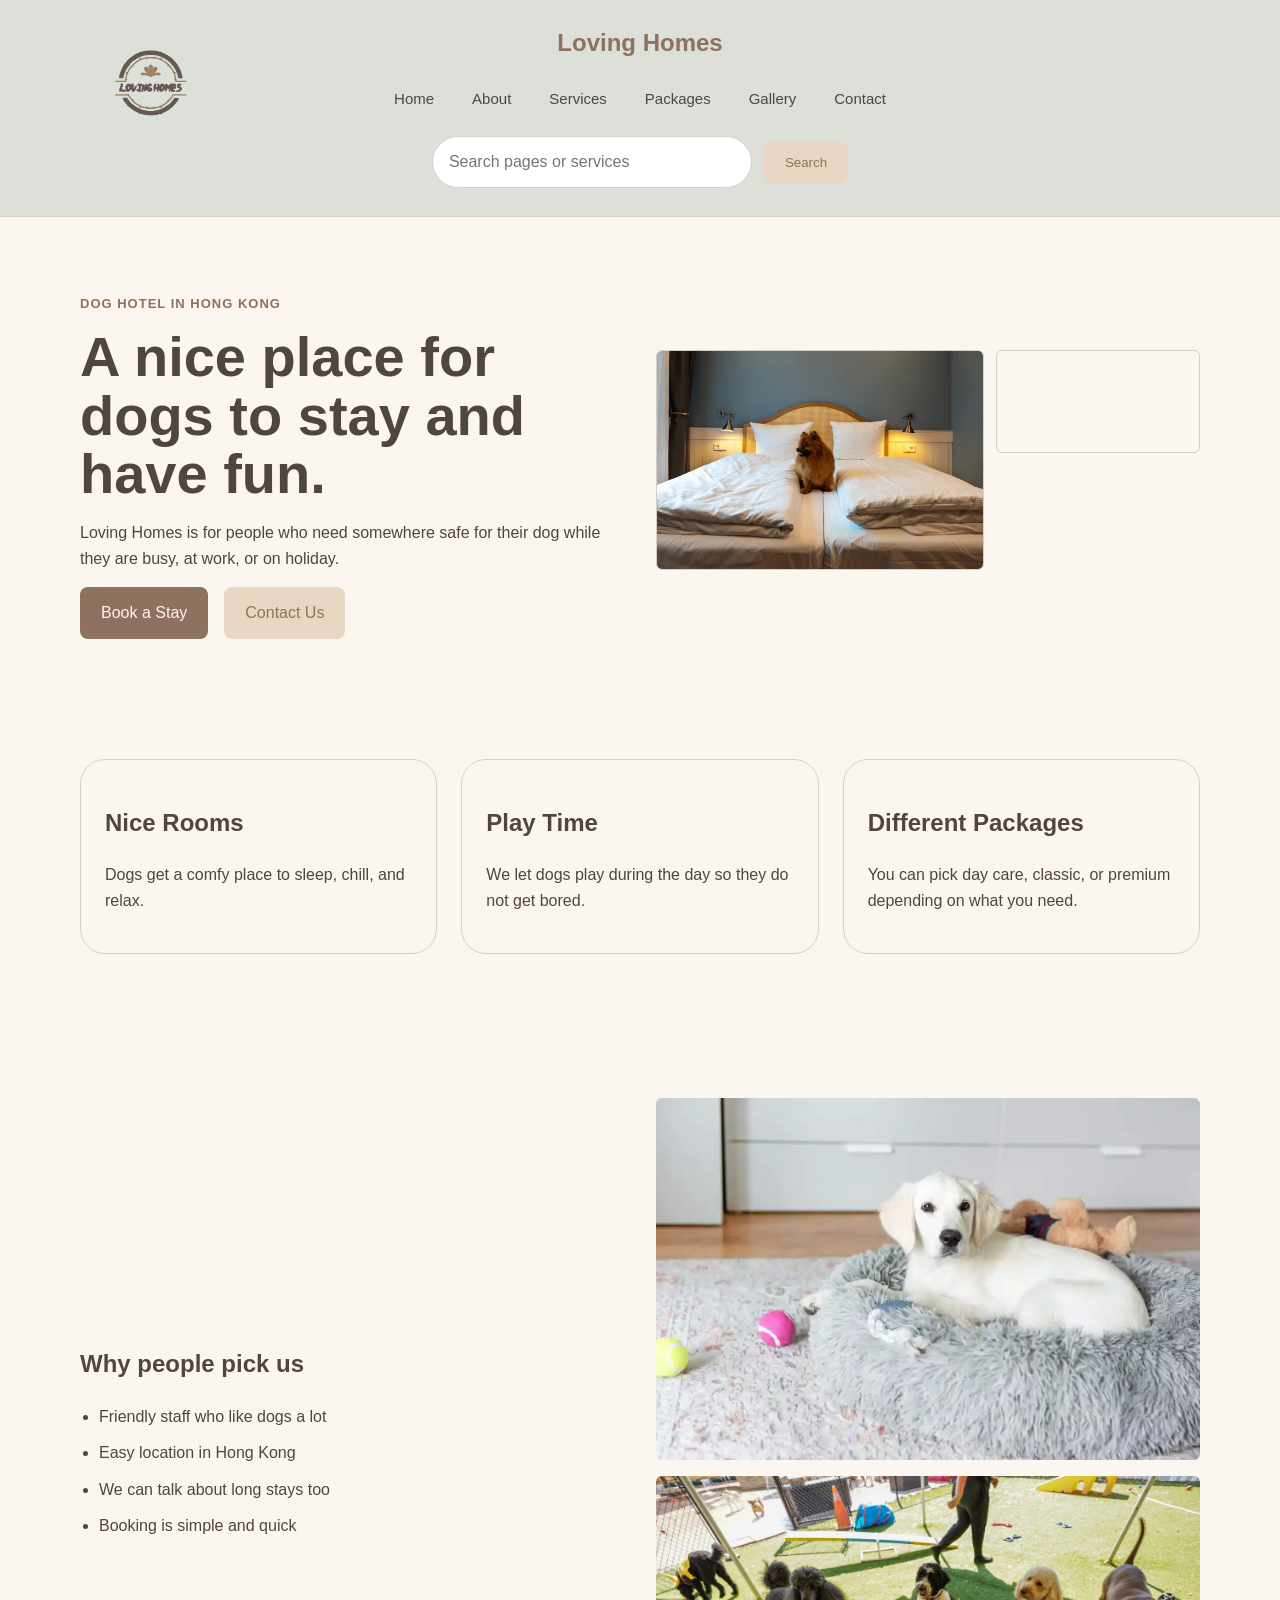
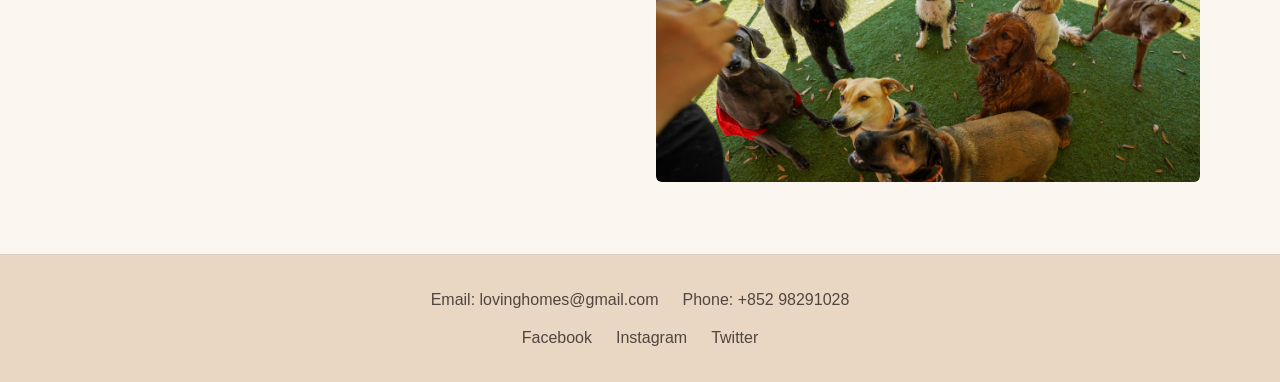
<file: HTML/index.html>
<!DOCTYPE html>
<html lang="en">
<head>
  <meta charset="UTF-8">
  <meta name="viewport" content="width=device-width, initial-scale=1.0">
  <title>Loving Homes</title>
  <link rel="stylesheet" href="../CSS/style.css">
</head>
<body>
  <header class="site-header">
    <div class="container nav-wrap">
      <a class="brand-logo" href="index.html">
        <img src="../Images/logo.svg" alt="Loving Homes logo">
      </a>
      <a class="brand-name" href="index.html">Loving Homes</a>
      <button class="menu-toggle" type="button" aria-label="Open menu">Menu</button>
      <nav class="site-nav">
        <a href="index.html" class="active">Home</a>
        <a href="about.html">About</a>
        <a href="services.html">Services</a>
        <a href="packages.html">Packages</a>
        <a href="#">Gallery</a>
        <a href="contact.html">Contact</a>
      </nav>
      <form class="site-search" id="siteSearch" role="search">
        <label class="sr-only" for="siteSearchInput">Search the site</label>
        <input id="siteSearchInput" name="q" type="search" placeholder="Search pages or services">
        <button class="btn btn-secondary site-search-button" type="submit">Search</button>
        <p class="search-status" aria-live="polite"></p>
      </form>
    </div>
  </header>
  <main>
    <section class="hero">
      <div class="container hero-grid">
        <div class="hero-copy">
          <p class="eyebrow">Dog Hotel in Hong Kong</p>
          <h1>A nice place for dogs to stay and have fun.</h1>
          <p>Loving Homes is for people who need somewhere safe for their dog while they are busy, at work, or on holiday.</p>
          <div class="hero-actions">
            <a class="btn btn-primary" href="packages.html">Book a Stay</a>
            <a class="btn btn-secondary" href="contact.html">Contact Us</a>
          </div>
        </div>
        <div class="hero-media">
          <img src="../Images/hero.jpg" alt="Happy dog relaxing in a bright hotel room">
          <a class="hero-ad-link" href="services.html" aria-label="View services">
            <video autoplay muted loop playsinline aria-label="Loving Homes advertisement video">
              <source src="../ad.mp4" type="video/mp4">
              Your browser does not support the video tag.
            </video>
          </a>
        </div>
      </div>
    </section>
    <section class="intro section">
      <div class="container cards">
        <article class="card">
          <h2>Nice Rooms</h2>
          <p>Dogs get a comfy place to sleep, chill, and relax.</p>
        </article>
        <article class="card">
          <h2>Play Time</h2>
          <p>We let dogs play during the day so they do not get bored.</p>
        </article>
        <article class="card">
          <h2>Different Packages</h2>
          <p>You can pick day care, classic, or premium depending on what you need.</p>
        </article>
      </div>
    </section>
    <section class="section feature-band">
      <div class="container split">
        <div>
          <h2>Why people pick us</h2>
          <ul class="feature-list">
            <li>Friendly staff who like dogs a lot</li>
            <li>Easy location in Hong Kong</li>
            <li>We can talk about long stays too</li>
            <li>Booking is simple and quick</li>
          </ul>
        </div>
        <div class="media-stack">
          <img src="../Images/room1.jpg" alt="Spacious dog room with bedding and toys">
          <img src="../Images/play1.jpg" alt="Dogs playing in a supervised activity area">
        </div>
      </div>
    </section>
  </main>
  <footer class="site-footer">
    <div class="container footer-grid">
      <div class="footer-contact">
        <p>Email: lovinghomes@gmail.com</p>
        <p>Phone: +852 98291028</p>
      </div>
      <div class="footer-social">
        <a href="https://facebook.com/loving_homes" target="_blank">Facebook</a>
        <a href="https://instagram.com/loving_homes" target="_blank">Instagram</a>
        <a href="https://twitter.com/loving_homes" target="_blank">Twitter</a>
      </div>
    </div>
  </footer>
  <script src="../JS/main.js"></script>
</body>
</html>
</file>
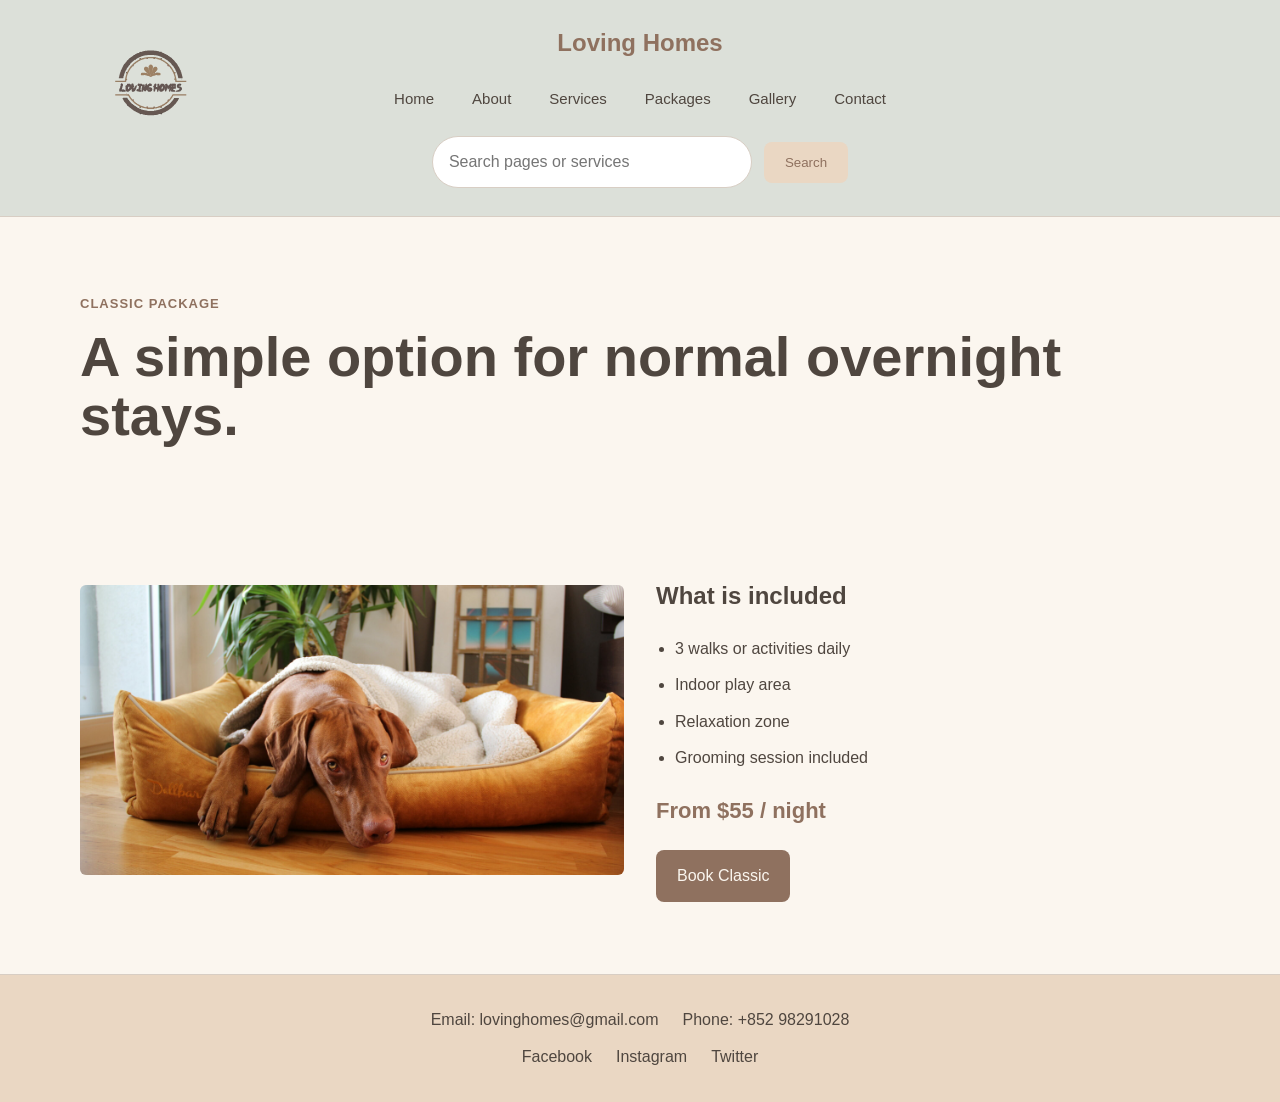
<file: HTML/classic.html>
<!DOCTYPE html>
<html lang="en">
<head>
  <meta charset="UTF-8">
  <meta name="viewport" content="width=device-width, initial-scale=1.0">
  <title>Loving Homes</title>
  <link rel="stylesheet" href="../CSS/style.css">
</head>
<body>
  <header class="site-header">
    <div class="container nav-wrap">
      <a class="brand-logo" href="index.html">
        <img src="../Images/logo.svg" alt="Loving Homes logo">
      </a>
      <a class="brand-name" href="index.html">Loving Homes</a>
      <button class="menu-toggle" type="button" aria-label="Open menu">Menu</button>
      <nav class="site-nav">
        <a href="index.html">Home</a>
        <a href="about.html">About</a>
        <a href="services.html">Services</a>
        <a href="packages.html">Packages</a>
        <a href="#">Gallery</a>
        <a href="contact.html">Contact</a>
      </nav>
      <form class="site-search" id="siteSearch" role="search">
        <label class="sr-only" for="siteSearchInput">Search the site</label>
        <input id="siteSearchInput" name="q" type="search" placeholder="Search pages or services">
        <button class="btn btn-secondary site-search-button" type="submit">Search</button>
        <p class="search-status" aria-live="polite"></p>
      </form>
    </div>
  </header>
  <main class="page-main">
    <section class="page-banner">
      <div class="container">
        <p class="eyebrow">Classic Package</p>
        <h1>A simple option for normal overnight stays.</h1>
      </div>
    </section>
    <section class="section">
      <div class="container split reverse-mobile">
        <div>
          <img src="../Images/classic-room.jpg" alt="Classic dog room with clean sleeping area">
        </div>
        <div>
          <h2>What is included</h2>
          <ul class="feature-list">
            <li>3 walks or activities daily</li>
            <li>Indoor play area</li>
            <li>Relaxation zone</li>
            <li>Grooming session included</li>
          </ul>
          <p class="price big-price">From $55 / night</p>
          <a class="btn btn-primary" href="contact.html">Book Classic</a>
        </div>
      </div>
    </section>
  </main>
  <footer class="site-footer">
    <div class="container footer-grid">
      <div class="footer-contact">
        <p>Email: lovinghomes@gmail.com</p>
        <p>Phone: +852 98291028</p>
      </div>
      <div class="footer-social">
        <a href="https://facebook.com/loving_homes" target="_blank">Facebook</a>
        <a href="https://instagram.com/loving_homes" target="_blank">Instagram</a>
        <a href="https://twitter.com/loving_homes" target="_blank">Twitter</a>
      </div>
    </div>
  </footer>
  <script src="../JS/main.js"></script>
</body>
</html>
</file>
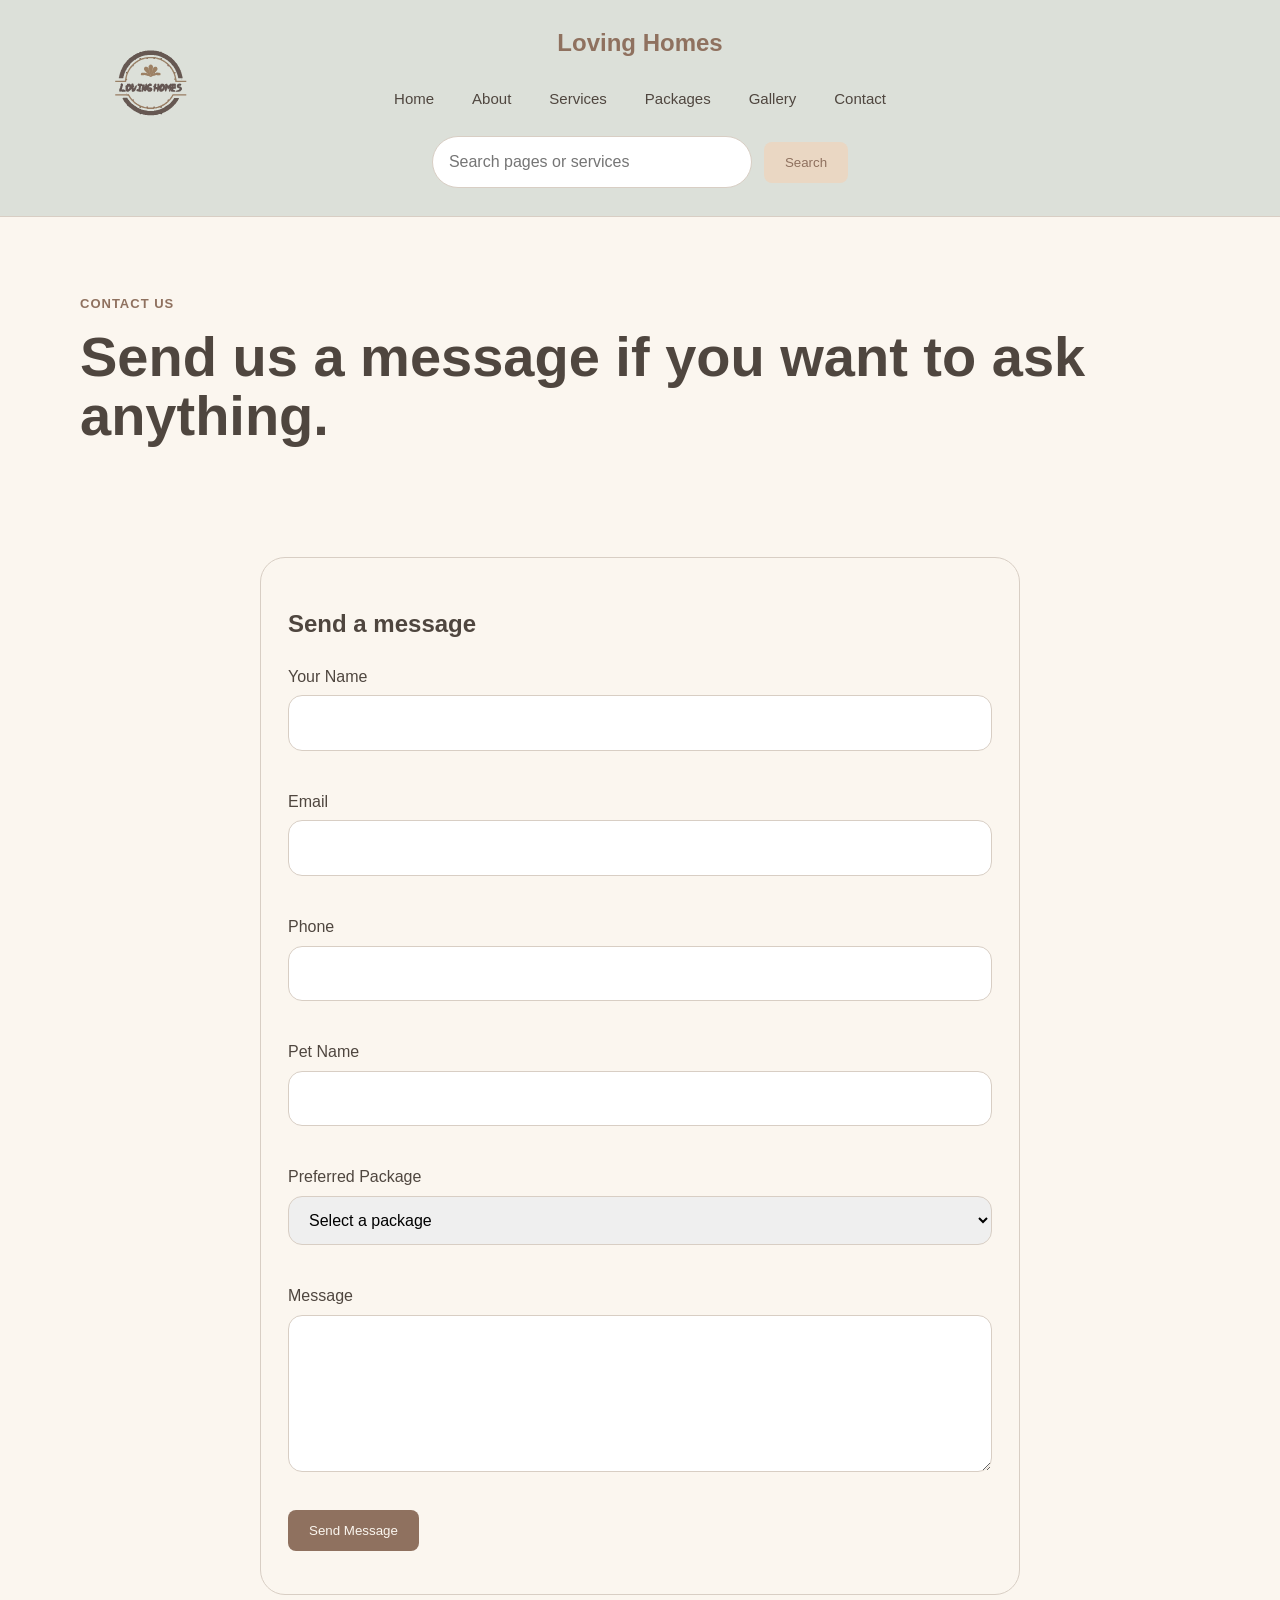
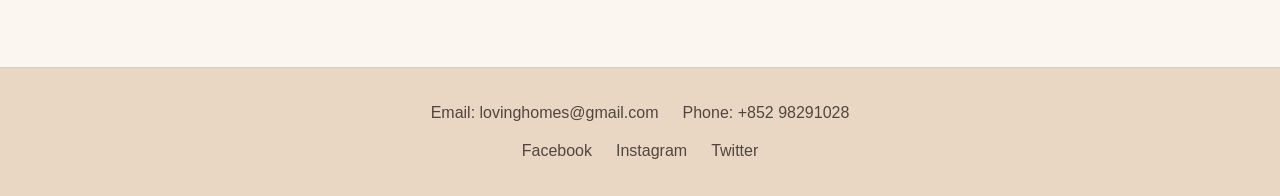
<file: HTML/contact.html>
<!DOCTYPE html>
<html lang="en">
<head>
  <meta charset="UTF-8">
  <meta name="viewport" content="width=device-width, initial-scale=1.0">
  <title>Loving Homes</title>
  <link rel="stylesheet" href="../CSS/style.css">
</head>
<body>
  <header class="site-header">
    <div class="container nav-wrap">
      <a class="brand-logo" href="index.html">
        <img src="../Images/logo.svg" alt="Loving Homes logo">
      </a>
      <a class="brand-name" href="index.html">Loving Homes</a>
      <button class="menu-toggle" type="button" aria-label="Open menu">Menu</button>
      <nav class="site-nav">
        <a href="index.html">Home</a>
        <a href="about.html">About</a>
        <a href="services.html">Services</a>
        <a href="packages.html">Packages</a>
        <a href="#">Gallery</a>
        <a href="contact.html" class="active">Contact</a>
      </nav>
      <form class="site-search" id="siteSearch" role="search">
        <label class="sr-only" for="siteSearchInput">Search the site</label>
        <input id="siteSearchInput" name="q" type="search" placeholder="Search pages or services">
        <button class="btn btn-secondary site-search-button" type="submit">Search</button>
        <p class="search-status" aria-live="polite"></p>
      </form>
    </div>
  </header>
  <main class="page-main">
    <section class="page-banner">
      <div class="container">
        <p class="eyebrow">Contact Us</p>
        <h1>Send us a message if you want to ask anything.</h1>
      </div>
    </section>
    <section class="section">
      <div class="container contact-grid">
        <form id="contactForm" class="contact-form" novalidate>
          <h2>Send a message</h2>
          <div class="form-row">
            <label for="name">Your Name</label>
            <input type="text" id="name" name="name" required>
            <small class="error-message"></small>
          </div>
          <div class="form-row">
            <label for="email">Email</label>
            <input type="email" id="email" name="email" required>
            <small class="error-message"></small>
          </div>
          <div class="form-row">
            <label for="phone">Phone</label>
            <input type="tel" id="phone" name="phone" required>
            <small class="error-message"></small>
          </div>
          <div class="form-row">
            <label for="petName">Pet Name</label>
            <input type="text" id="petName" name="petName" required>
            <small class="error-message"></small>
          </div>
          <div class="form-row">
            <label for="package">Preferred Package</label>
            <select id="package" name="package" required>
              <option value="">Select a package</option>
              <option value="premium">Premium</option>
              <option value="classic">Classic</option>
              <option value="daycare">Day Care</option>
              <option value="custom">Custom Long Stay</option>
            </select>
            <small class="error-message"></small>
          </div>
          <div class="form-row">
            <label for="message">Message</label>
            <textarea id="message" name="message" rows="5" required></textarea>
            <small class="error-message"></small>
          </div>
          <button class="btn btn-primary" type="submit">Send Message</button>
          <p id="formStatus" class="form-status" aria-live="polite"></p>
        </form>
      </div>
    </section>
  </main>
  <footer class="site-footer">
    <div class="container footer-grid">
      <div class="footer-contact">
        <p>Email: lovinghomes@gmail.com</p>
        <p>Phone: +852 98291028</p>
      </div>
      <div class="footer-social">
        <a href="https://facebook.com/loving_homes" target="_blank">Facebook</a>
        <a href="https://instagram.com/loving_homes" target="_blank">Instagram</a>
        <a href="https://twitter.com/loving_homes" target="_blank">Twitter</a>
      </div>
    </div>
  </footer>
  <script src="../JS/main.js"></script>
</body>
</html>
</file>
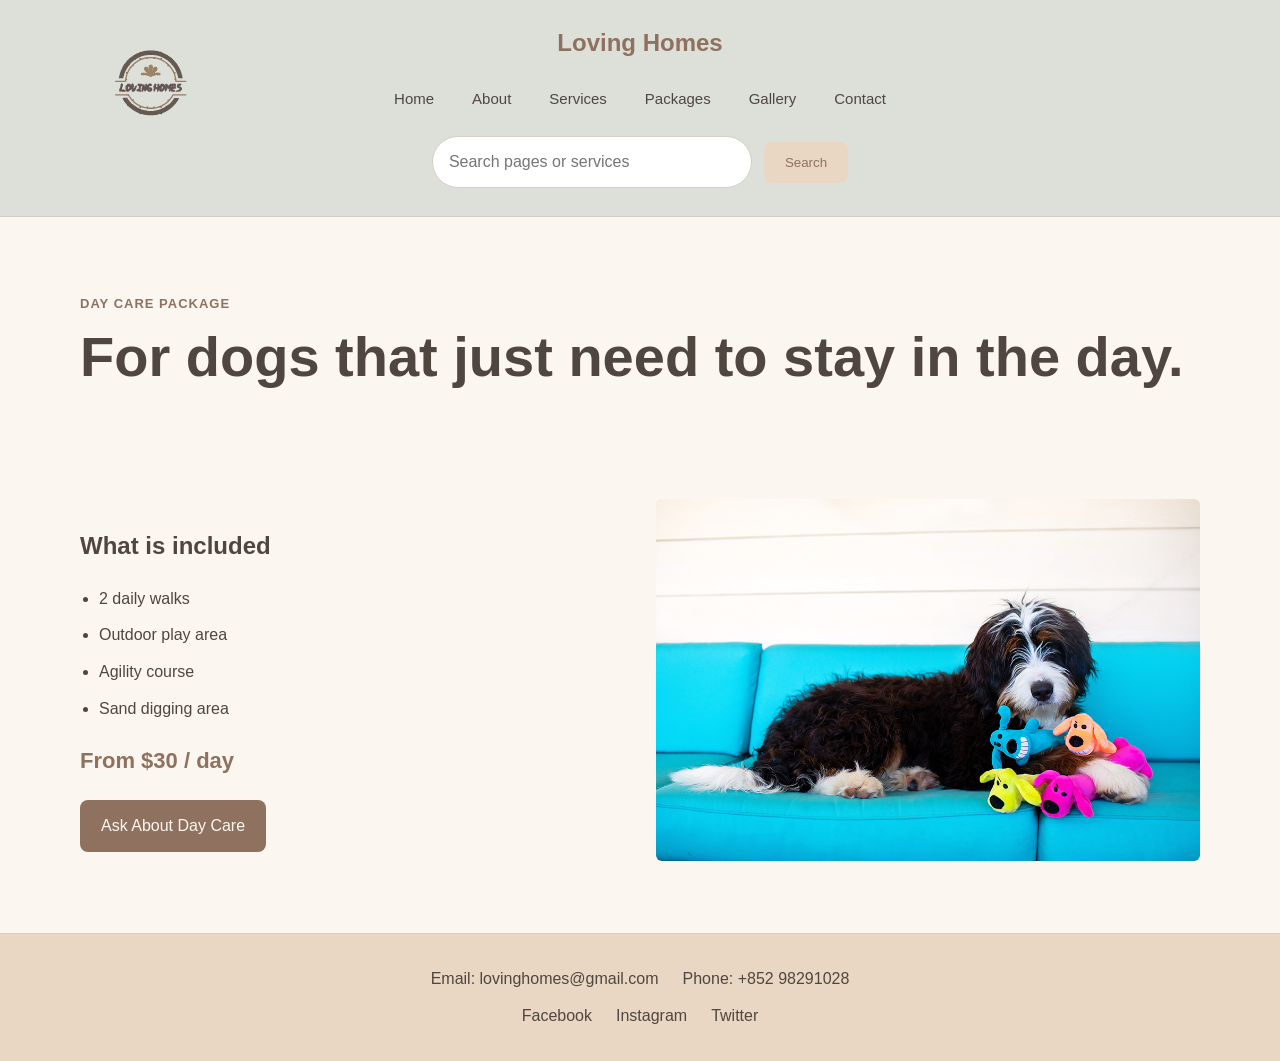
<file: HTML/day.html>
<!DOCTYPE html>
<html lang="en">
<head>
  <meta charset="UTF-8">
  <meta name="viewport" content="width=device-width, initial-scale=1.0">
  <title>Loving Homes</title>
  <link rel="stylesheet" href="../CSS/style.css">
</head>
<body>
  <header class="site-header">
    <div class="container nav-wrap">
      <a class="brand-logo" href="index.html">
        <img src="../Images/logo.svg" alt="Loving Homes logo">
      </a>
      <a class="brand-name" href="index.html">Loving Homes</a>
      <button class="menu-toggle" type="button" aria-label="Open menu">Menu</button>
      <nav class="site-nav">
        <a href="index.html">Home</a>
        <a href="about.html">About</a>
        <a href="services.html">Services</a>
        <a href="packages.html">Packages</a>
        <a href="#">Gallery</a>
        <a href="contact.html">Contact</a>
      </nav>
      <form class="site-search" id="siteSearch" role="search">
        <label class="sr-only" for="siteSearchInput">Search the site</label>
        <input id="siteSearchInput" name="q" type="search" placeholder="Search pages or services">
        <button class="btn btn-secondary site-search-button" type="submit">Search</button>
        <p class="search-status" aria-live="polite"></p>
      </form>
    </div>
  </header>
  <main class="page-main">
    <section class="page-banner">
      <div class="container">
        <p class="eyebrow">Day Care Package</p>
        <h1>For dogs that just need to stay in the day.</h1>
      </div>
    </section>
    <section class="section">
      <div class="container split">
        <div>
          <h2>What is included</h2>
          <ul class="feature-list">
            <li>2 daily walks</li>
            <li>Outdoor play area</li>
            <li>Agility course</li>
            <li>Sand digging area</li>
          </ul>
          <p class="price big-price">From $30 / day</p>
          <a class="btn btn-primary" href="contact.html">Ask About Day Care</a>
        </div>
        <div>
          <img src="../Images/daycare.png" alt="Dog enjoying supervised daytime play">
        </div>
      </div>
    </section>
  </main>
  <footer class="site-footer">
    <div class="container footer-grid">
      <div class="footer-contact">
        <p>Email: lovinghomes@gmail.com</p>
        <p>Phone: +852 98291028</p>
      </div>
      <div class="footer-social">
        <a href="https://facebook.com/loving_homes" target="_blank">Facebook</a>
        <a href="https://instagram.com/loving_homes" target="_blank">Instagram</a>
        <a href="https://twitter.com/loving_homes" target="_blank">Twitter</a>
      </div>
    </div>
  </footer>
  <script src="../JS/main.js"></script>
</body>
</html>
</file>
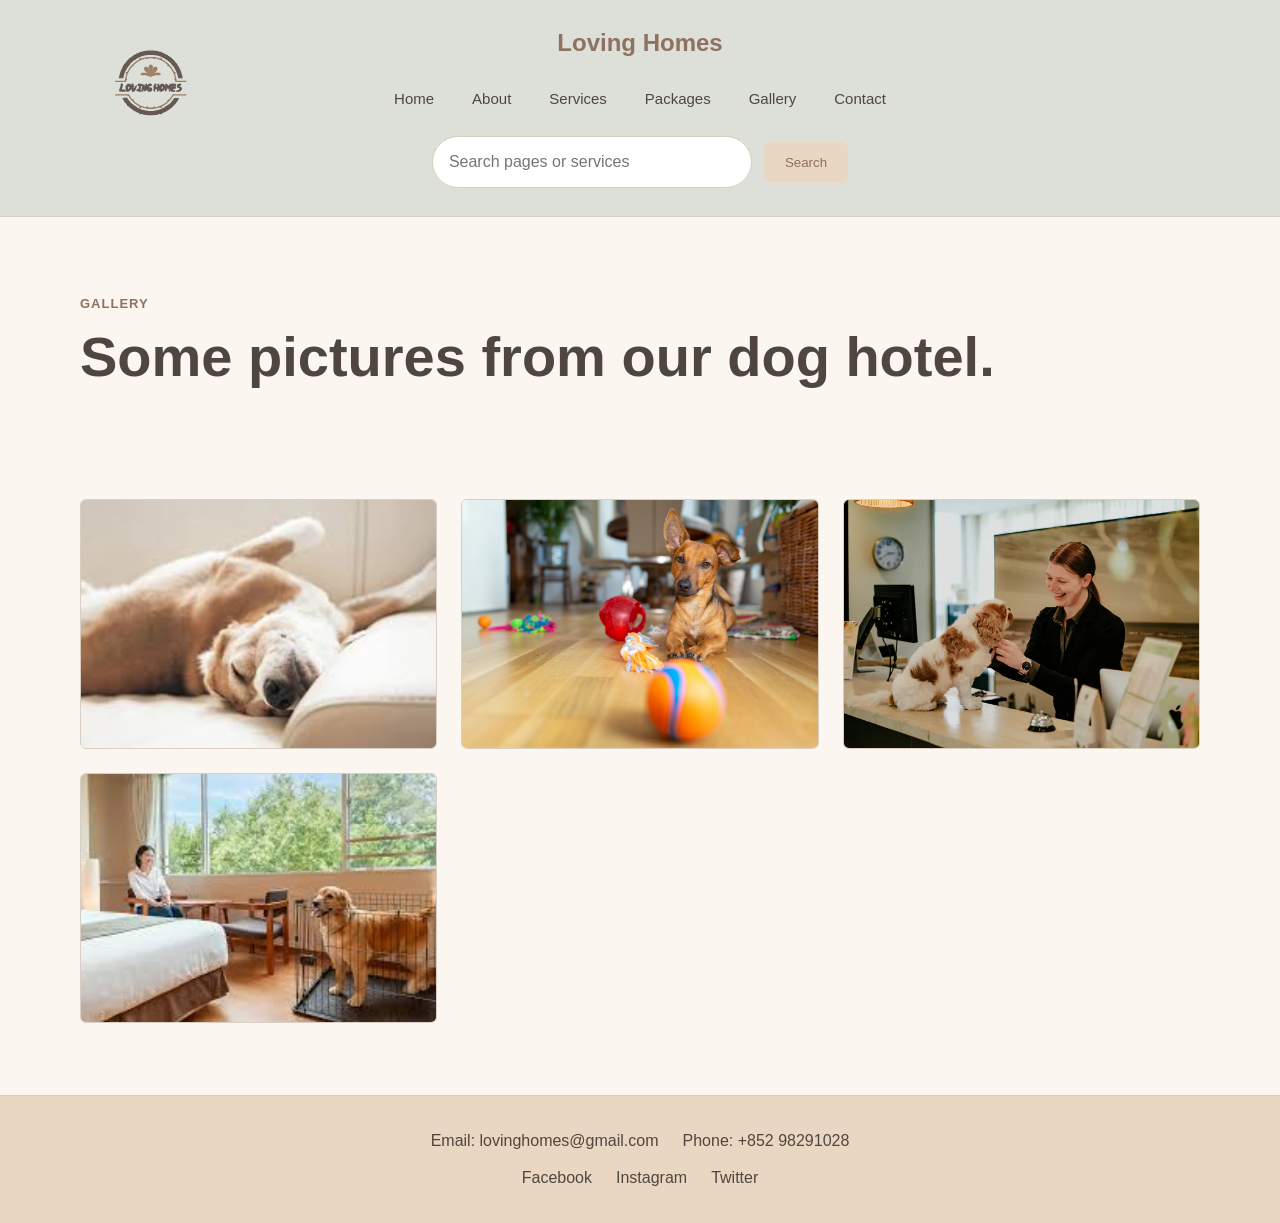
<file: HTML/gallery.html>
<!DOCTYPE html>
<html lang="en">
<head>
  <meta charset="UTF-8">
  <meta name="viewport" content="width=device-width, initial-scale=1.0">
  <title>Loving Homes</title>
  <link rel="stylesheet" href="../CSS/style.css">
</head>
<body>
  <header class="site-header">
    <div class="container nav-wrap">
      <a class="brand-logo" href="index.html">
        <img src="../Images/logo.svg" alt="Loving Homes logo">
      </a>
      <a class="brand-name" href="index.html">Loving Homes</a>
      <button class="menu-toggle" type="button" aria-label="Open menu">Menu</button>
      <nav class="site-nav">
        <a href="index.html">Home</a>
        <a href="about.html">About</a>
        <a href="services.html">Services</a>
        <a href="packages.html">Packages</a>
        <a href="#" class="active">Gallery</a>
        <a href="contact.html">Contact</a>
      </nav>
      <form class="site-search" id="siteSearch" role="search">
        <label class="sr-only" for="siteSearchInput">Search the site</label>
        <input id="siteSearchInput" name="q" type="search" placeholder="Search pages or services">
        <button class="btn btn-secondary site-search-button" type="submit">Search</button>
        <p class="search-status" aria-live="polite"></p>
      </form>
    </div>
  </header>
  <main class="page-main">
    <section class="page-banner">
      <div class="container">
        <p class="eyebrow">Gallery</p>
        <h1>Some pictures from our dog hotel.</h1>
      </div>
    </section>
    <section class="section">
      <div class="container gallery-grid">
        <img src="../Images/gallery1.jpg" alt="Dog resting in a clean room">
        <img src="../Images/gallery2.jpg" alt="Dog playing with a ball indoors">
        <img src="../Images/gallery3.jpg" alt="Staff member greeting a small dog">
        <img src="../Images/gallery4.jpg" alt="Comfortable hotel room prepared for a guest dog">
      </div>
    </section>
  </main>
  <footer class="site-footer">
    <div class="container footer-grid">
      <div class="footer-contact">
        <p>Email: lovinghomes@gmail.com</p>
        <p>Phone: +852 98291028</p>
      </div>
      <div class="footer-social">
        <a href="https://facebook.com/loving_homes" target="_blank">Facebook</a>
        <a href="https://instagram.com/loving_homes" target="_blank">Instagram</a>
        <a href="https://twitter.com/loving_homes" target="_blank">Twitter</a>
      </div>
    </div>
  </footer>
  <script src="../JS/main.js"></script>
</body>
</html>
</file>
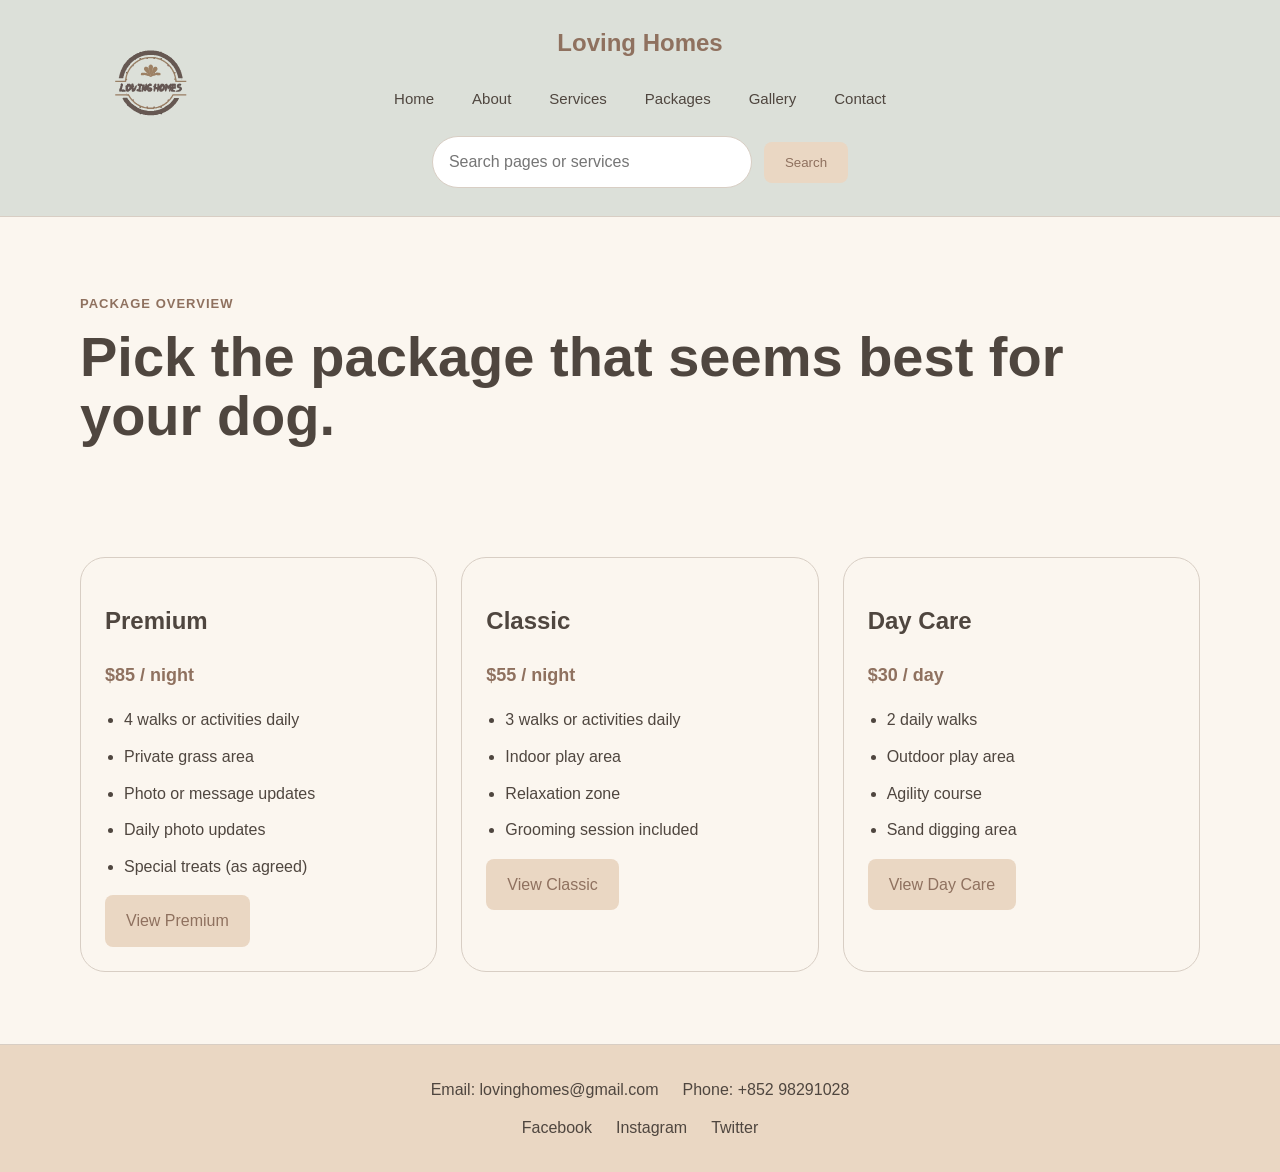
<file: HTML/packages.html>
<!DOCTYPE html>
<html lang="en">
<head>
  <meta charset="UTF-8">
  <meta name="viewport" content="width=device-width, initial-scale=1.0">
  <title>Loving Homes</title>
  <link rel="stylesheet" href="../CSS/style.css">
</head>
<body>
  <header class="site-header">
    <div class="container nav-wrap">
      <a class="brand-logo" href="index.html">
        <img src="../Images/logo.svg" alt="Loving Homes logo">
      </a>
      <a class="brand-name" href="index.html">Loving Homes</a>
      <button class="menu-toggle" type="button" aria-label="Open menu">Menu</button>
      <nav class="site-nav">
        <a href="index.html">Home</a>
        <a href="about.html">About</a>
        <a href="services.html">Services</a>
        <a href="packages.html" class="active">Packages</a>
        <a href="#">Gallery</a>
        <a href="contact.html">Contact</a>
      </nav>
      <form class="site-search" id="siteSearch" role="search">
        <label class="sr-only" for="siteSearchInput">Search the site</label>
        <input id="siteSearchInput" name="q" type="search" placeholder="Search pages or services">
        <button class="btn btn-secondary site-search-button" type="submit">Search</button>
        <p class="search-status" aria-live="polite"></p>
      </form>
    </div>
  </header>
  <main class="page-main">
    <section class="page-banner">
      <div class="container">
        <p class="eyebrow">Package Overview</p>
        <h1>Pick the package that seems best for your dog.</h1>
      </div>
    </section>
    <section class="section">
      <div class="container package-grid">
        <article class="package-card featured">
          <h2>Premium</h2>
          <p class="price">$85 / night</p>
          <ul class="feature-list">
            <li>4 walks or activities daily</li>
            <li>Private grass area</li>
            <li>Photo or message updates</li>
            <li>Daily photo updates</li>
            <li>Special treats (as agreed)</li>
          </ul>
          <a class="btn btn-secondary" href="premium.html">View Premium</a>
        </article>
        <article class="package-card">
          <h2>Classic</h2>
          <p class="price">$55 / night</p>
          <ul class="feature-list">
            <li>3 walks or activities daily</li>
            <li>Indoor play area</li>
            <li>Relaxation zone</li>
            <li>Grooming session included</li>
          </ul>
          <a class="btn btn-secondary" href="classic.html">View Classic</a>
        </article>
        <article class="package-card">
          <h2>Day Care</h2>
          <p class="price">$30 / day</p>
          <ul class="feature-list">
            <li>2 daily walks</li>
            <li>Outdoor play area</li>
            <li>Agility course</li>
            <li>Sand digging area</li>
          </ul>
          <a class="btn btn-secondary" href="day.html">View Day Care</a>
        </article>
      </div>
    </section>
  </main>
  <footer class="site-footer">
    <div class="container footer-grid">
      <div class="footer-contact">
        <p>Email: lovinghomes@gmail.com</p>
        <p>Phone: +852 98291028</p>
      </div>
      <div class="footer-social">
        <a href="https://facebook.com/loving_homes" target="_blank">Facebook</a>
        <a href="https://instagram.com/loving_homes" target="_blank">Instagram</a>
        <a href="https://twitter.com/loving_homes" target="_blank">Twitter</a>
      </div>
    </div>
  </footer>
  <script src="../JS/main.js"></script>
</body>
</html>
</file>
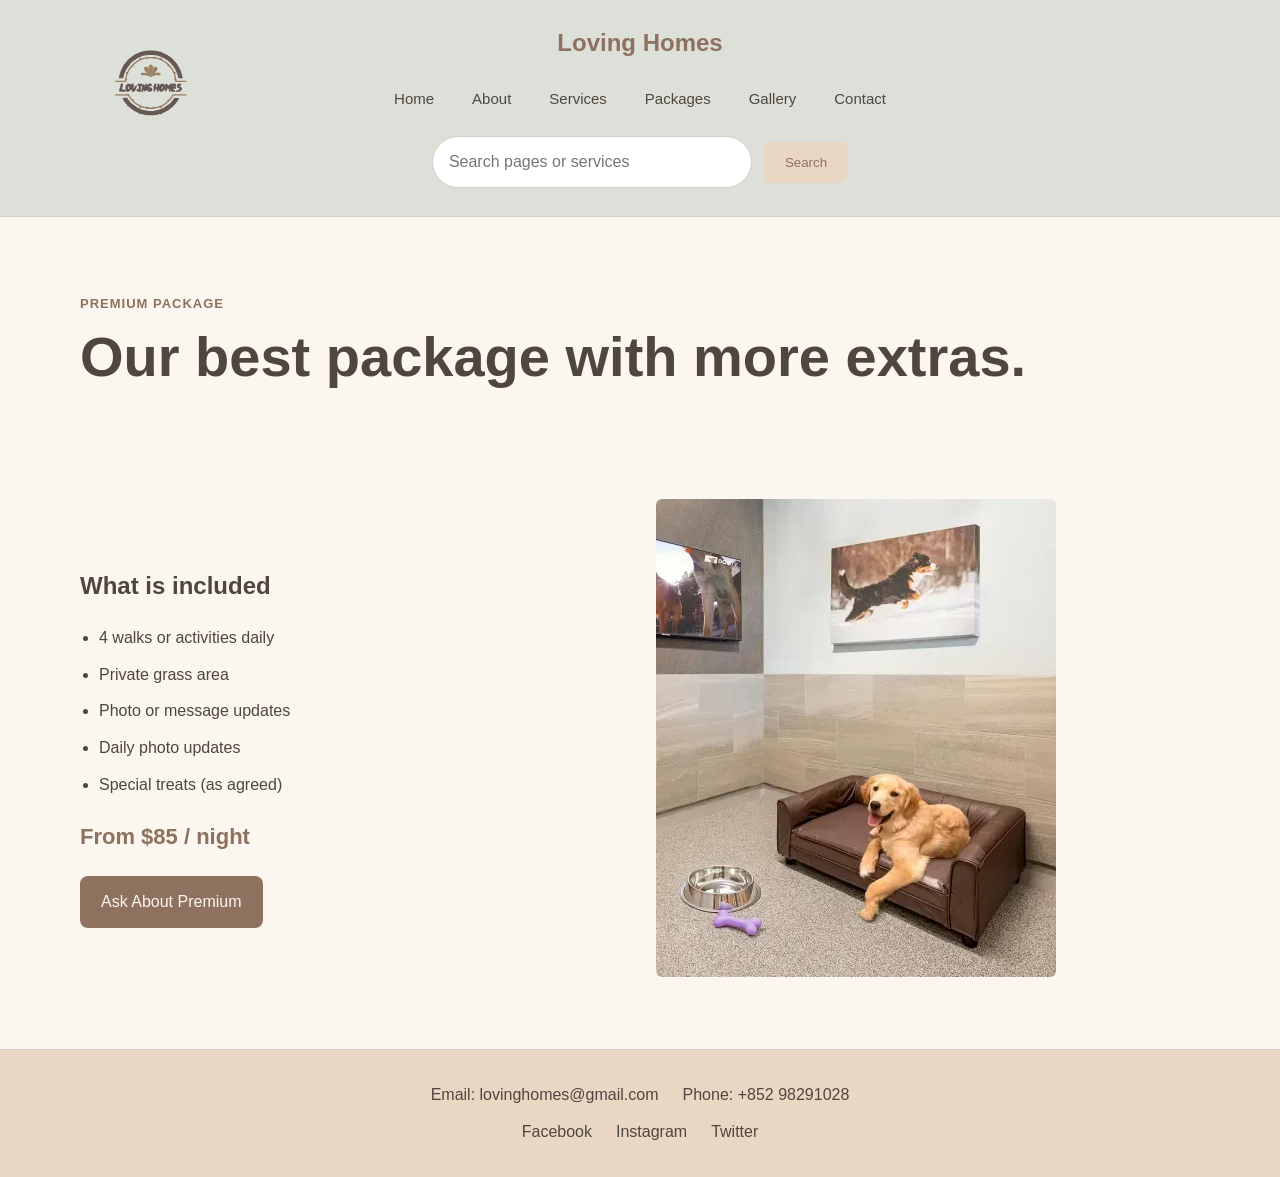
<file: HTML/premium.html>
<!DOCTYPE html>
<html lang="en">
<head>
  <meta charset="UTF-8">
  <meta name="viewport" content="width=device-width, initial-scale=1.0">
  <title>Loving Homes</title>
  <link rel="stylesheet" href="../CSS/style.css">
</head>
<body>
  <header class="site-header">
    <div class="container nav-wrap">
      <a class="brand-logo" href="index.html">
        <img src="../Images/logo.svg" alt="Loving Homes logo">
      </a>
      <a class="brand-name" href="index.html">Loving Homes</a>
      <button class="menu-toggle" type="button" aria-label="Open menu">Menu</button>
      <nav class="site-nav">
        <a href="index.html">Home</a>
        <a href="about.html">About</a>
        <a href="services.html">Services</a>
        <a href="packages.html">Packages</a>
        <a href="#">Gallery</a>
        <a href="contact.html">Contact</a>
      </nav>
      <form class="site-search" id="siteSearch" role="search">
        <label class="sr-only" for="siteSearchInput">Search the site</label>
        <input id="siteSearchInput" name="q" type="search" placeholder="Search pages or services">
        <button class="btn btn-secondary site-search-button" type="submit">Search</button>
        <p class="search-status" aria-live="polite"></p>
      </form>
    </div>
  </header>
  <main class="page-main">
    <section class="page-banner">
      <div class="container">
        <p class="eyebrow">Premium Package</p>
        <h1>Our best package with more extras.</h1>
      </div>
    </section>
    <section class="section">
      <div class="container split">
        <div>
          <h2>What is included</h2>
          <ul class="feature-list">
            <li>4 walks or activities daily</li>
            <li>Private grass area</li>
            <li>Photo or message updates</li>
            <li>Daily photo updates</li>
            <li>Special treats (as agreed)</li>
          </ul>
          <p class="price big-price">From $85 / night</p>
          <a class="btn btn-primary" href="contact.html">Ask About Premium</a>
        </div>
        <div>
          <img src="../Images/premium-room.jpg" alt="Premium dog suite with soft bedding and natural light">
        </div>
      </div>
    </section>
  </main>
  <footer class="site-footer">
    <div class="container footer-grid">
      <div class="footer-contact">
        <p>Email: lovinghomes@gmail.com</p>
        <p>Phone: +852 98291028</p>
      </div>
      <div class="footer-social">
        <a href="https://facebook.com/loving_homes" target="_blank">Facebook</a>
        <a href="https://instagram.com/loving_homes" target="_blank">Instagram</a>
        <a href="https://twitter.com/loving_homes" target="_blank">Twitter</a>
      </div>
    </div>
  </footer>
  <script src="../JS/main.js"></script>
</body>
</html>
</file>
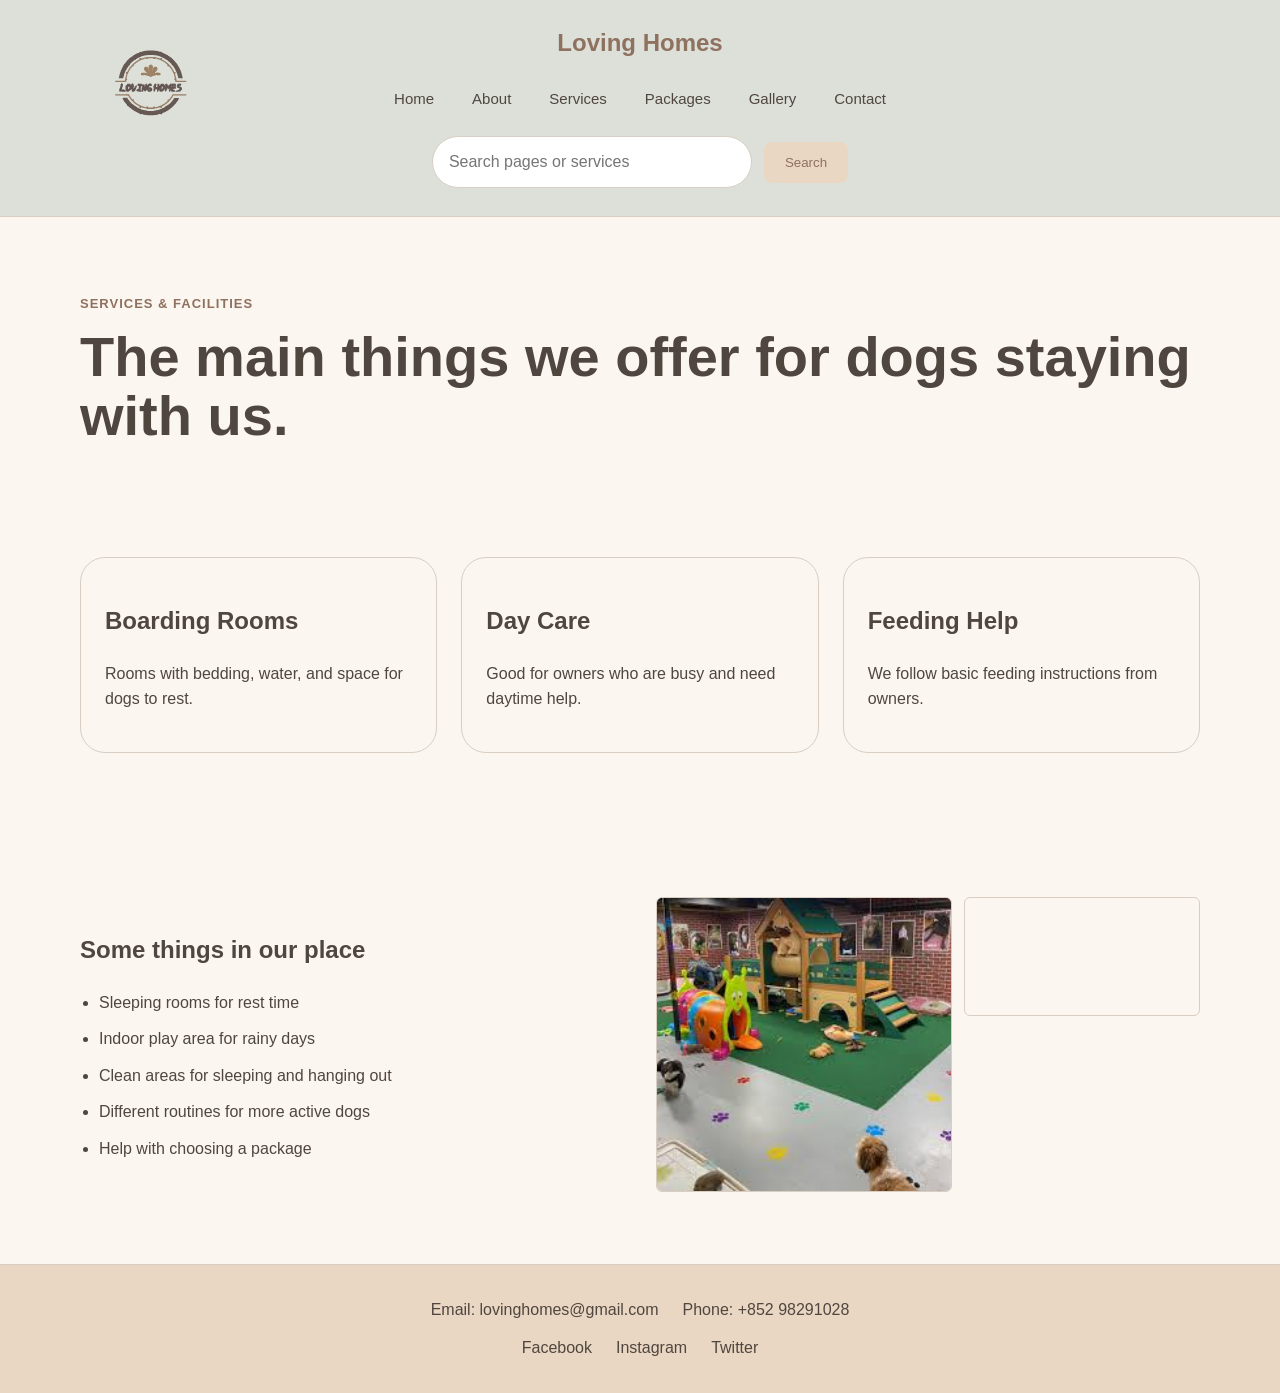
<file: HTML/services.html>
<!DOCTYPE html>
<html lang="en">
<head>
  <meta charset="UTF-8">
  <meta name="viewport" content="width=device-width, initial-scale=1.0">
  <title>Loving Homes</title>
  <link rel="stylesheet" href="../CSS/style.css">
</head>
<body>
  <header class="site-header">
    <div class="container nav-wrap">
      <a class="brand-logo" href="index.html">
        <img src="../Images/logo.svg" alt="Loving Homes logo">
      </a>
      <a class="brand-name" href="index.html">Loving Homes</a>
      <button class="menu-toggle" type="button" aria-label="Open menu">Menu</button>
      <nav class="site-nav">
        <a href="index.html">Home</a>
        <a href="about.html">About</a>
        <a href="services.html" class="active">Services</a>
        <a href="packages.html">Packages</a>
        <a href="#">Gallery</a>
        <a href="contact.html">Contact</a>
      </nav>
      <form class="site-search" id="siteSearch" role="search">
        <label class="sr-only" for="siteSearchInput">Search the site</label>
        <input id="siteSearchInput" name="q" type="search" placeholder="Search pages or services">
        <button class="btn btn-secondary site-search-button" type="submit">Search</button>
        <p class="search-status" aria-live="polite"></p>
      </form>
    </div>
  </header>
  <main class="page-main">
    <section class="page-banner">
      <div class="container">
        <p class="eyebrow">Services & Facilities</p>
        <h1>The main things we offer for dogs staying with us.</h1>
      </div>
    </section>
    <section class="section">
      <div class="container cards">
        <article class="card">
          <h2>Boarding Rooms</h2>
          <p>Rooms with bedding, water, and space for dogs to rest.</p>
        </article>
        <article class="card">
          <h2>Day Care</h2>
          <p>Good for owners who are busy and need daytime help.</p>
        </article>
        <article class="card">
          <h2>Feeding Help</h2>
          <p>We follow basic feeding instructions from owners.</p>
        </article>
      </div>
    </section>
    <section class="section feature-band">
      <div class="container split">
        <div>
          <h2>Some things in our place</h2>
          <ul class="feature-list">
            <li>Sleeping rooms for rest time</li>
            <li>Indoor play area for rainy days</li>
            <li>Clean areas for sleeping and hanging out</li>
            <li>Different routines for more active dogs</li>
            <li>Help with choosing a package</li>
          </ul>
        </div>
        <div class="services-media">
          <img src="../Images/facility.jpg" alt="Clean indoor play and rest area for dogs">
          <video autoplay muted loop playsinline aria-label="Services video">
            <source src="../vid1.mp4" type="video/mp4">
            Your browser does not support the video tag.
          </video>
        </div>
      </div>
    </section>
  </main>
  <footer class="site-footer">
    <div class="container footer-grid">
      <div class="footer-contact">
        <p>Email: lovinghomes@gmail.com</p>
        <p>Phone: +852 98291028</p>
      </div>
      <div class="footer-social">
        <a href="https://facebook.com/loving_homes" target="_blank">Facebook</a>
        <a href="https://instagram.com/loving_homes" target="_blank">Instagram</a>
        <a href="https://twitter.com/loving_homes" target="_blank">Twitter</a>
      </div>
    </div>
  </footer>
  <script src="../JS/main.js"></script>
</body>
</html>
</file>
<file: CSS/style.css>
* {
  box-sizing: border-box;
}

:root {
  --color-sage: #dce0d9;
  --color-cream: #fbf6ef;
  --color-peach: #ead7c3;
  --color-text: #4f463f;
  --color-accent: #8f715f;
  --color-border: #d8cec4;
}

body {
  margin: 0;
  font-family: Arial, Helvetica, sans-serif;
  color: var(--color-text);
  background: var(--color-cream);
  line-height: 1.6;
}

img {
  display: block;
  max-width: 100%;
  border-radius: 6px;
}

a {
  color: inherit;
  text-decoration: none;
}

.container {
  width: 90%;
  max-width: 1120px;
  margin: 0 auto;
}

.sr-only {
  position: absolute;
  width: 1px;
  height: 1px;
  padding: 0;
  margin: -1px;
  overflow: hidden;
  clip: rect(0, 0, 0, 0);
  white-space: nowrap;
  border: 0;
}

.section {
  padding: 72px 0;
}

.site-header {
  position: sticky;
  top: 0;
  z-index: 10;
  background: var(--color-sage);
  border-bottom: 1px solid var(--color-border);
}

.nav-wrap {
  position: relative;
  display: flex;
  flex-direction: column;
  align-items: center;
  gap: 16px;
  padding: 24px 0 16px;
}

.brand-logo {
  position: absolute;
  top: 12px;
  left: 0;
  display: inline-flex;
  align-items: center;
}

.brand-logo img {
  width: 140px;
  height: 140px;
  object-fit: contain;
  border-radius: 0;
}

.brand-name {
  font-size: 24px;
  font-weight: 700;
  color: var(--color-accent);
  text-align: center;
}

.site-nav {
  display: flex;
  flex-wrap: wrap;
  justify-content: center;
  gap: 10px;
  width: 100%;
}

.site-search {
  display: flex;
  flex-wrap: wrap;
  justify-content: center;
  align-items: center;
  gap: 12px;
  width: 100%;
}

.site-search input {
  width: min(320px, 100%);
  padding: 12px 16px;
  border: 1px solid var(--color-border);
  border-radius: 999px;
  font: inherit;
  background: #ffffff;
}

.site-search input:focus {
  outline: 2px solid rgba(143, 113, 95, 0.2);
  border-color: var(--color-accent);
}

.site-search-button {
  padding: 12px 20px;
  cursor: pointer;
}

.search-status {
  width: 100%;
  margin: 0;
  text-align: center;
  font-size: 14px;
  color: var(--color-accent);
}

.site-nav a {
  padding: 9px 14px;
  font-size: 15px;
}

.menu-toggle {
  display: none;
  border: 0;
  padding: 11px 16px;
  border-radius: 6px;
  background: var(--color-accent);
  color: var(--color-cream);
}

.hero {
  padding: 64px 0 48px;
}

.hero-grid,
.split,
.footer-grid {
  display: grid;
  grid-template-columns: repeat(2, minmax(0, 1fr));
  gap: 32px;
  align-items: center;
}

.cards,
.package-grid,
.gallery-grid {
  display: grid;
  grid-template-columns: repeat(3, minmax(0, 1fr));
  gap: 24px;
}

.contact-grid {
  display: grid;
  justify-items: center;
}

.hero-copy h1,
.page-banner h1 {
  margin: 0 0 16px;
  font-size: 56px;
  line-height: 1.05;
}

.hero-copy p {
  max-width: 580px;
}

.eyebrow {
  font-size: 13px;
  font-weight: 700;
  letter-spacing: 1px;
  text-transform: uppercase;
  color: var(--color-accent);
}

.hero-media img,
.hero-media video,
.card,
.package-card,
.contact-form,
.gallery-grid img {
  border: 1px solid var(--color-border);
}

.hero-media {
  display: grid;
  grid-template-columns: minmax(0, 1fr) minmax(0, 0.62fr);
  align-items: start;
  gap: 12px;
}

.hero-media img {
  width: 100%;
  height: 100%;
  object-fit: cover;
}

.hero-media video {
  width: 100%;
  max-height: 320px;
  object-fit: cover;
  border-radius: 6px;
}

.hero-ad-link {
  display: block;
}

.hero-ad-link video {
  pointer-events: none;
}

.card,
.package-card,
.contact-form {
  background: var(--color-cream);
  border-radius: 25px;
}

.card,
.package-card {
  padding: 24px;
}

.gallery-grid img {
  width: 100%;
  height: 250px;
  object-fit: cover;
}

.hero-actions {
  display: flex;
  flex-wrap: wrap;
  gap: 16px;
}

.btn {
  display: inline-block;
  padding: 13px 21px;
  border: 0;
  border-radius: 8px;
}

.btn-primary {
  background: var(--color-accent);
  color: var(--color-cream);
}

.btn-secondary {
  background: var(--color-peach);
  color: var(--color-accent);
}

.feature-list {
  padding-left: 19px;
}

.feature-list li {
  margin-bottom: 11px;
}

.media-stack {
  display: grid;
  gap: 16px;
}

.services-media {
  display: grid;
  grid-template-columns: minmax(0, 1fr) minmax(0, 0.8fr);
  gap: 12px;
  align-items: start;
}

.services-media img,
.services-media video {
  width: 100%;
  border: 1px solid var(--color-border);
  border-radius: 6px;
}

.services-media video {
  max-height: 280px;
  object-fit: cover;
}

.page-main {
  min-height: 600px;
}

.page-banner {
  padding: 64px 0 24px;
}

.warm-bg {
  background: var(--color-sage);
}

.price {
  font-size: 18px;
  font-weight: 700;
  color: var(--color-accent);
}

.big-price {
  font-size: 22px;
}

.contact-form {
  width: 100%;
  max-width: 760px;
  padding: 27px;
}

.form-row {
  display: grid;
  gap: 6px;
  margin-bottom: 16px;
}

.form-row input,
.form-row select,
.form-row textarea {
  width: 100%;
  padding: 14px 16px;
  border: 1px solid var(--color-border);
  border-radius: 14px;
  font: inherit;
}

.form-row input:focus,
.form-row select:focus,
.form-row textarea:focus {
  outline: 2px solid rgba(143, 113, 95, 0.2);
  border-color: var(--color-accent);
}

.error-message {
  min-height: 16px;
  color: #b42318;
}

.field-error {
  border-color: #b42318 !important;
}

.form-status {
  margin-top: 16px;
  font-weight: 700;
}

.site-footer {
  padding: 32px 0;
  background: var(--color-peach);
  border-top: 1px solid var(--color-border);
}

.footer-grid {
  grid-template-columns: minmax(0, 1fr);
  justify-items: center;
  text-align: center;
  gap: 12px;
}

.footer-contact,
.footer-social {
  display: flex;
  flex-wrap: wrap;
  justify-content: center;
  gap: 24px;
}

.footer-contact p,
.footer-social a {
  margin: 0;
}

@media (max-width: 900px) {
  .hero-grid,
  .split,
  .footer-grid,
  .cards,
  .package-grid,
  .gallery-grid {
    grid-template-columns: minmax(0, 1fr);
  }

  .hero-media,
  .services-media {
    grid-template-columns: 1fr;
  }

  .hero-copy h1,
  .page-banner h1 {
    font-size: 42px;
  }
}

@media (max-width: 680px) {
  .site-search {
    justify-content: stretch;
  }

  .site-search input,
  .site-search-button {
    width: 100%;
  }
  .container {
    width: min(92%, 100%);
  }

  .nav-wrap {
  position: relative;
  display: flex;
  flex-direction: column;
  align-items: center;
  gap: 16px;
  padding: 24px 0 16px;
}

  .brand-logo {
  position: absolute;
  top: 12px;
  left: 0;
  display: inline-flex;
  align-items: center;
}

  .brand-name {
    text-align: left;
  }

  .menu-toggle {
    display: inline-flex;
    align-self: flex-end;
  }

  .site-nav {
    display: none;
    flex-direction: column;
    align-items: stretch;
    padding-top: 8px;
  }

  .site-nav.open {
    display: flex;
  }

  .section {
    padding: 56px 0;
  }

  .hero,
  .page-banner {
    padding-top: 48px;
  }

  .hero-copy h1,
  .page-banner h1 {
    font-size: 34px;
  }

  .contact-form {
    padding: 20px;
  }

  .footer-contact,
  .footer-social {
    gap: 12px;
  }
}
</file>
